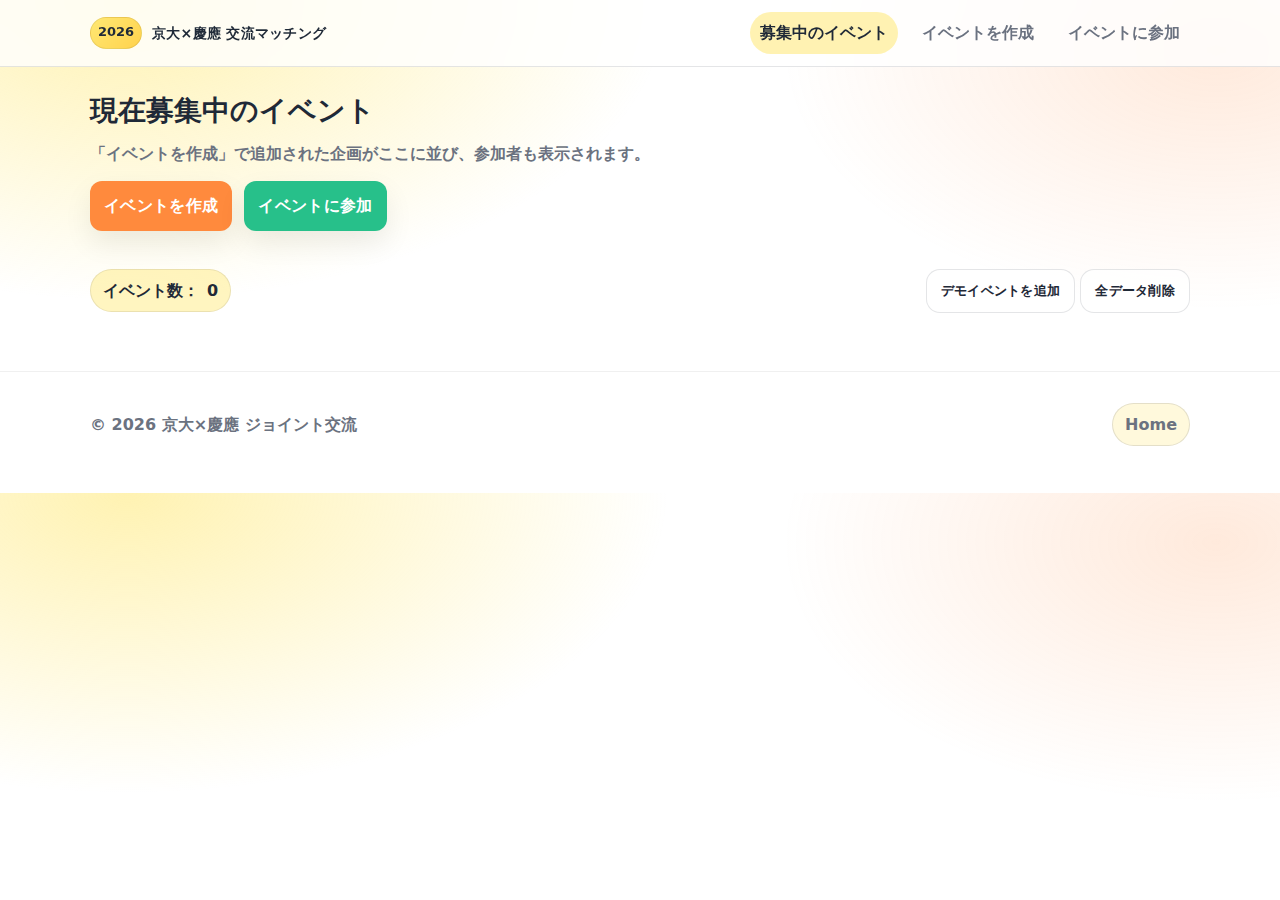
<file: events.html>
<!doctype html>
<html lang="ja">
<head>
  <meta charset="utf-8" />
  <meta name="viewport" content="width=device-width, initial-scale=1" />
  <title>募集中のイベント｜京大×慶應ジョイント</title>
  <meta name="description" content="作成されたイベント一覧と参加者を表示します。" />
  <link rel="stylesheet" href="style.css" />
  <script src="app.js" defer></script>
</head>

<body data-page="home2">
  <header class="site-header">
    <div class="container header-inner">
      <a class="brand" href="index.html">
        <span class="brand-badge">2026</span>
        <span class="brand-text">京大×慶應 交流マッチング</span>
      </a>

      <nav class="nav" aria-label="メインメニュー">
        <a class="active" href="events.html">募集中のイベント</a>
        <a href="create.html">イベントを作成</a>
        <a href="join.html">イベントに参加</a>
      </nav>
    </div>
  </header>

  <main>
    <section class="page-head">
      <div class="container">
        <h1 class="page-title">現在募集中のイベント</h1>
        <p class="page-subtitle">「イベントを作成」で追加された企画がここに並び、参加者も表示されます。</p>

        <div class="page-actions">
          <a class="btn square orange" href="create.html">イベントを作成</a>
          <a class="btn square green" href="join.html">イベントに参加</a>
        </div>
      </div>
    </section>

    <section class="section">
      <div class="container">
        <div class="toolbar">
          <div class="toolbar-left">
            <span class="pill">イベント数：<strong id="eventCount">0</strong></span>
          </div>
          <div class="toolbar-right">
            <button class="btn ghost" id="seedBtn" type="button">デモイベントを追加</button>
            <button class="btn ghost danger" id="clearBtn" type="button">全データ削除</button>
          </div>
        </div>

        <div id="eventsList" class="cards"></div>

        <div id="emptyState" class="empty" hidden>
          <p class="empty-title">まだイベントがありません。</p>
          <p class="empty-text">まずは「イベントを作成」から企画を作ってみましょう！</p>
          <a class="btn square orange" href="create.html">イベントを作成</a>
        </div>
      </div>
    </section>
  </main>

  <footer class="site-footer">
    <div class="container footer-inner">
      <p>© <span id="year"></span> 京大×慶應 ジョイント交流</p>
      <a class="to-top" href="index.html">Home</a>
    </div>
  </footer>

  <script>
    document.getElementById("year").textContent = new Date().getFullYear();
  </script>
</body>
</html>
</file>
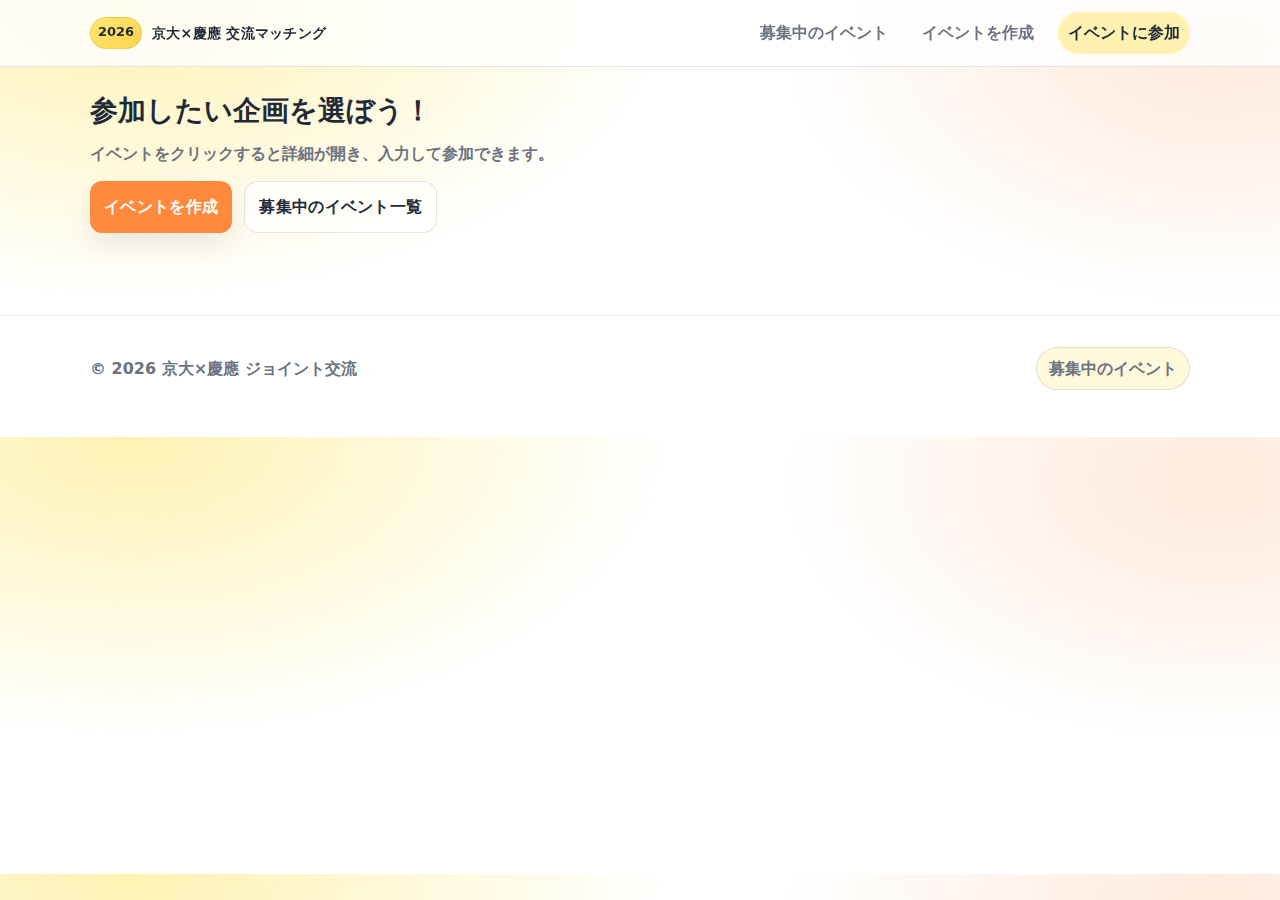
<file: join.html>
<!doctype html>
<html lang="ja">
<head>
  <meta charset="utf-8" />
  <meta name="viewport" content="width=device-width, initial-scale=1" />
  <title>イベントに参加｜京大×慶應ジョイント</title>
  <meta name="description" content="企画を選んで参加できます。" />
  <link rel="stylesheet" href="style.css" />
  <script src="app.js" defer></script>
</head>

<body data-page="join">
  <header class="site-header">
    <div class="container header-inner">
      <a class="brand" href="index.html">
        <span class="brand-badge">2026</span>
        <span class="brand-text">京大×慶應 交流マッチング</span>
      </a>

      <nav class="nav" aria-label="メインメニュー">
        <a href="events.html">募集中のイベント</a>
        <a href="create.html">イベントを作成</a>
        <a class="active" href="join.html">イベントに参加</a>
      </nav>
    </div>
  </header>

  <main>
    <section class="page-head">
      <div class="container">
        <h1 class="page-title">参加したい企画を選ぼう！</h1>
        <p class="page-subtitle">イベントをクリックすると詳細が開き、入力して参加できます。</p>

        <div class="page-actions">
          <a class="btn square orange" href="create.html">イベントを作成</a>
          <a class="btn ghost" href="events.html">募集中のイベント一覧</a>
        </div>
      </div>
    </section>

    <section class="section">
      <div class="container">
        <div id="joinList" class="accordion"></div>

        <div id="emptyJoin" class="empty" hidden>
          <p class="empty-title">参加できるイベントがまだありません。</p>
          <p class="empty-text">誰かが企画を作ると、ここに表示されます。</p>
          <a class="btn square orange" href="create.html">イベントを作成</a>
        </div>
      </div>
    </section>
  </main>

  <footer class="site-footer">
    <div class="container footer-inner">
      <p>© <span id="year"></span> 京大×慶應 ジョイント交流</p>
      <a class="to-top" href="events.html">募集中のイベント</a>
    </div>
  </footer>

  <script>
    document.getElementById("year").textContent = new Date().getFullYear();
  </script>
</body>
</html>
</file>
<file: style.css>
:root{
  --bg: #ffffff;
  --ink: #1f2937;
  --muted: #6b7280;
  --line: rgba(31,41,55,.12);

  --lemon: #FFE873;
  --lemon2: #FFF4B8;

  --orange: #FF8A3D;
  --green: #27C08A;
  --red: #F05151;

  --card: #ffffff;
  --shadow: 0 12px 28px rgba(0,0,0,.08);
  --radius: 18px;

  --max: 1100px;
}

*{ box-sizing: border-box; }
html{ scroll-behavior: smooth; }
body{
  margin: 0;
  color: var(--ink);
  background:
    radial-gradient(900px 500px at 10% 0%, rgba(255,232,115,.55), transparent 60%),
    radial-gradient(700px 420px at 95% 10%, rgba(255,138,61,.18), transparent 62%),
    var(--bg);
  font-family: system-ui, -apple-system, "Segoe UI", Roboto,
               "Hiragino Kaku Gothic ProN", "Noto Sans JP",
               "Yu Gothic", "Meiryo", sans-serif;
  line-height: 1.6;
}

a{ color: inherit; text-decoration: none; }
.container{
  width: min(var(--max), calc(100% - 40px));
  margin: 0 auto;
}

/* header */
.site-header{
  position: sticky;
  top: 0;
  z-index: 50;
  background: rgba(255,255,255,.8);
  backdrop-filter: blur(10px);
  border-bottom: 1px solid var(--line);
}
.header-inner{
  display: flex;
  justify-content: space-between;
  align-items: center;
  gap: 14px;
  padding: 12px 0;
}
.brand{
  display: inline-flex;
  align-items: center;
  gap: 10px;
  font-weight: 900;
}
.brand-badge{
  display: inline-flex;
  align-items: center;
  justify-content: center;
  width: 52px;
  height: 32px;
  border-radius: 999px;
  background: linear-gradient(135deg, var(--lemon), #FFD24D);
  border: 1px solid rgba(0,0,0,.08);
  font-size: 13px;
}
.brand-text{ font-size: 14px; letter-spacing: .02em; }

.nav{
  display: flex;
  gap: 14px;
  flex-wrap: wrap;
  font-weight: 800;
}
.nav a{
  color: var(--muted);
  padding: 8px 10px;
  border-radius: 999px;
}
.nav a:hover{ background: rgba(255,232,115,.35); color: var(--ink); }
.nav a.active{ background: rgba(255,232,115,.55); color: var(--ink); }

/* buttons */
.btn{
  display: inline-flex;
  align-items: center;
  justify-content: center;
  border: none;
  cursor: pointer;
  border-radius: 14px;
  padding: 12px 14px;
  font-weight: 900;
  letter-spacing: .02em;
  box-shadow: var(--shadow);
  transition: transform .06s ease;
}
.btn:hover{ transform: translateY(-1px); }
.btn:active{ transform: translateY(0); }

.btn.square{ border-radius: 12px; }
.btn.orange{ background: var(--orange); color: #fff; }
.btn.green{ background: var(--green); color: #fff; }
.btn.red{ background: var(--red); color: #fff; }

.btn.ghost{
  background: rgba(255,255,255,.75);
  border: 1px solid var(--line);
  color: var(--ink);
  box-shadow: none;
}
.btn.ghost:hover{ background: rgba(255,232,115,.28); }
.btn.small{ padding: 8px 10px; border-radius: 12px; font-weight: 900; font-size: 13px; }

.btn.danger-outline{
  background: rgba(255,255,255,.85);
  border: 1px solid rgba(240,81,81,.35);
  color: #b91c1c;
  box-shadow: none;
}
.btn.danger-outline:hover{
  background: rgba(240,81,81,.10);
  border-color: rgba(240,81,81,.45);
}

.btn[disabled]{
  opacity: .55;
  cursor: not-allowed;
  transform: none;
}

/* chips */
.chip{
  display: inline-flex;
  align-items: center;
  gap: 8px;
  padding: 10px 12px;
  border-radius: 999px;
  background: rgba(255,232,115,.55);
  border: 1px solid rgba(0,0,0,.08);
  font-weight: 900;
}
.pill{
  display: inline-flex;
  align-items: center;
  gap: 8px;
  padding: 8px 12px;
  border-radius: 999px;
  background: rgba(255,232,115,.45);
  border: 1px solid rgba(0,0,0,.08);
  font-weight: 900;
}
.pill.lemon{ background: rgba(255,244,184,.65); }
.toolbar{
  display: flex;
  justify-content: space-between;
  gap: 10px;
  flex-wrap: wrap;
  align-items: center;
  margin-bottom: 14px;
}
.toolbar.simple{ justify-content: flex-start; }

/* hero */
.hero{ padding: 34px 0 26px; }
.hero-grid{
  display: grid;
  grid-template-columns: 1.1fr .9fr;
  gap: 18px;
  align-items: center;
}
.hero-title{
  margin: 0;
  font-size: clamp(26px, 3.2vw, 44px);
  line-height: 1.15;
}
.hero-subtitle{
  margin: 10px 0 16px;
  font-weight: 900;
  color: var(--muted);
  font-size: 16px;
}
.hero-buttons{
  display: flex;
  gap: 12px;
  flex-wrap: wrap;
  margin: 10px 0 14px;
}
.hero-links{ margin: 10px 0 10px; }
.hero-notes{
  margin: 12px 0 0;
  padding-left: 18px;
  color: var(--muted);
  font-weight: 700;
}

.hero-visual .photo-frame{
  border-radius: var(--radius);
  background: rgba(255,255,255,.75);
  border: 1px solid var(--line);
  box-shadow: var(--shadow);
  padding: 12px;
}
.hero-visual img{
  display: block;
  width: 100%;
  height: auto;
  border-radius: 14px;
  border: 1px solid rgba(0,0,0,.06);
}
.caption{
  margin: 10px 4px 0;
  font-size: 12px;
  color: var(--muted);
}

/* sections */
.section{ padding: 28px 0 44px; }
.lemon-band{
  background: linear-gradient(180deg, rgba(255,244,184,.75), rgba(255,255,255,0));
  border-top: 1px solid rgba(0,0,0,.05);
}
.callout{
  border: 1px dashed rgba(0,0,0,.18);
  background: rgba(255,255,255,.75);
  border-radius: var(--radius);
  padding: 18px;
  box-shadow: var(--shadow);
}
.callout-title{
  margin: 0 0 6px;
  font-weight: 1000;
  font-size: 14px;
}
.callout-text{
  margin: 0 0 12px;
  color: var(--muted);
  font-weight: 700;
}
.callout-actions{
  display: flex;
  gap: 10px;
  flex-wrap: wrap;
}

/* page head */
.page-head{ padding: 22px 0 10px; }
.page-title{
  margin: 0;
  font-size: 28px;
}
.page-subtitle{
  margin: 8px 0 0;
  color: var(--muted);
  font-weight: 700;
}
.page-actions{
  display: flex;
  gap: 12px;
  flex-wrap: wrap;
  margin-top: 14px;
}

/* lists/cards */
.cards{
  display: grid;
  grid-template-columns: repeat(2, 1fr);
  gap: 14px;
}
.card{
  border-radius: var(--radius);
  border: 1px solid var(--line);
  background: rgba(255,255,255,.85);
  box-shadow: var(--shadow);
  padding: 14px;
}
.card-head{
  display: flex;
  justify-content: space-between;
  gap: 10px;
  align-items: flex-start;
}
.card-title{
  margin: 0;
  font-size: 18px;
  font-weight: 1000;
}
.badge{
  display: inline-flex;
  align-items: center;
  padding: 6px 10px;
  border-radius: 999px;
  border: 1px solid rgba(0,0,0,.08);
  background: rgba(255,232,115,.55);
  font-weight: 900;
  font-size: 12px;
}
.badge.locked{
  background: rgba(240,81,81,.14);
  border-color: rgba(240,81,81,.30);
  color: #991b1b;
}
.card-meta{
  margin: 10px 0 8px;
  color: var(--muted);
  font-weight: 800;
  font-size: 13px;
}
.card-detail{
  margin: 8px 0 10px;
  font-weight: 800;
}
.card-actions{
  margin-top: 10px;
  display: flex;
  justify-content: flex-end;
}

.people{
  margin-top: 12px;
  border-top: 1px dashed rgba(0,0,0,.12);
  padding-top: 10px;
}
.people-title{
  margin: 0 0 8px;
  font-weight: 1000;
}
.people-list{
  margin: 0;
  padding-left: 18px;
  color: var(--muted);
  font-weight: 800;
}
.people-list li{ margin: 4px 0; }

/* clickable name (self only) */
.name-btn{
  appearance: none;
  border: none;
  background: transparent;
  padding: 0;
  font: inherit;
  color: #0f766e;
  font-weight: 1000;
  cursor: pointer;
  text-decoration: underline dotted;
  text-underline-offset: 3px;
}
.name-btn:hover{ opacity: .85; }
.name-btn[disabled]{
  cursor: not-allowed;
  opacity: .55;
  text-decoration: none;
  color: var(--muted);
}

/* empty */
.empty{
  margin-top: 18px;
  border-radius: var(--radius);
  border: 1px dashed rgba(0,0,0,.18);
  background: rgba(255,255,255,.75);
  box-shadow: var(--shadow);
  padding: 18px;
  text-align: center;
}
.empty-title{ margin: 0 0 6px; font-weight: 1000; }
.empty-text{ margin: 0 0 14px; color: var(--muted); font-weight: 800; }

/* forms */
.panel{
  border-radius: var(--radius);
  border: 1px solid var(--line);
  background: rgba(255,255,255,.85);
  box-shadow: var(--shadow);
}
.form{ padding: 16px; }
.field{ display: grid; gap: 8px; margin-bottom: 14px; }
label{ font-weight: 1000; }
input, textarea, select{
  width: 100%;
  padding: 12px 12px;
  border-radius: 14px;
  border: 1px solid rgba(0,0,0,.12);
  background: rgba(255,255,255,.9);
  color: var(--ink);
  outline: none;
  font-weight: 700;
}
input:focus, textarea:focus, select:focus{
  border-color: rgba(255,138,61,.55);
  box-shadow: 0 0 0 4px rgba(255,232,115,.35);
}
.hint{ margin: 0; color: var(--muted); font-size: 12px; font-weight: 700; }
.count{ text-align: right; color: var(--muted); font-size: 12px; font-weight: 800; margin-top: -8px; }

.row{ display: grid; grid-template-columns: 1fr auto 1fr; gap: 10px; align-items: center; }
.sep{ font-weight: 1000; color: var(--muted); }

.fieldset{
  margin: 14px 0;
  padding: 12px;
  border-radius: var(--radius);
  border: 1px dashed rgba(0,0,0,.18);
  background: rgba(255,244,184,.35);
}
legend{ font-weight: 1000; padding: 0 6px; }

.grid2{ display: grid; grid-template-columns: repeat(2, 1fr); gap: 12px; }
.grid3{ display: grid; grid-template-columns: 1fr 1fr 1fr; gap: 12px; }

.note-card{
  border-radius: 14px;
  background: rgba(255,255,255,.75);
  border: 1px solid rgba(0,0,0,.10);
  padding: 12px;
}
.note-title{ margin: 0 0 6px; font-weight: 1000; }
.note-text{ margin: 0; color: var(--muted); font-weight: 800; font-size: 13px; }

.form-actions{
  display: flex;
  justify-content: space-between;
  gap: 12px;
  flex-wrap: wrap;
  margin-top: 6px;
}
.msg{
  margin-top: 12px;
  font-weight: 900;
  color: var(--muted);
}

/* accordion join */
.accordion{ display: grid; gap: 12px; }
.acc-item{
  border-radius: var(--radius);
  border: 1px solid var(--line);
  background: rgba(255,255,255,.85);
  box-shadow: var(--shadow);
  overflow: hidden;
}
.acc-head{
  width: 100%;
  text-align: left;
  padding: 14px;
  background: rgba(255,244,184,.35);
  border: none;
  cursor: pointer;
  display: flex;
  justify-content: space-between;
  align-items: center;
  gap: 10px;
}
.acc-head strong{ font-size: 16px; }
.acc-head .meta{ color: var(--muted); font-weight: 800; font-size: 12px; }
.acc-body{ padding: 14px; display: none; }
.acc-item.open .acc-body{ display: block; }

.join-form{
  margin-top: 12px;
  border-top: 1px dashed rgba(0,0,0,.14);
  padding-top: 12px;
}
.join-actions{
  display: flex;
  justify-content: space-between;
  gap: 10px;
  align-items: center;
  margin-top: 10px;
}

/* footer */
.site-footer{
  padding: 24px 0 40px;
  border-top: 1px solid rgba(0,0,0,.06);
  background: rgba(255,255,255,.8);
}
.footer-inner{
  display: flex;
  justify-content: space-between;
  align-items: center;
  gap: 12px;
  flex-wrap: wrap;
  color: var(--muted);
  font-weight: 800;
}
.to-top{
  padding: 8px 12px;
  border-radius: 999px;
  border: 1px solid var(--line);
  background: rgba(255,232,115,.25);
}

.sr-only{
  position: absolute;
  width: 1px; height: 1px;
  padding: 0; margin: -1px;
  overflow: hidden; clip: rect(0,0,0,0);
  border: 0;
}

/* responsive */
@media (max-width: 920px){
  .hero-grid{ grid-template-columns: 1fr; }
  .cards{ grid-template-columns: 1fr; }
  .grid2{ grid-template-columns: 1fr; }
  .grid3{ grid-template-columns: 1fr; }
  .row{ grid-template-columns: 1fr; }
}

.image-preview {
  margin-top: 10px;
}
.image-preview img,
.event-image {
  width: 100%;
  height: auto;
  border-radius: 16px;
  display: block;
}
.event-image {
  margin-bottom: 12px;
}

.image-preview {
  margin-top: 10px;
}
.image-preview img,
.event-image {
  width: 100%;
  height: auto;
  border-radius: 16px;
  display: block;
}
.event-image {
  margin-bottom: 12px;
}

/* participant sub info */
.p-item { margin: 6px 0; }
.p-main { display: block; }

.p-sub{
  margin-top: 2px;
  font-size: 12px;
  color: #6b7280; /* muted gray */
  font-weight: 700;
}
.p-sub-line, .p-sub-comment { display: inline; }
</file>
